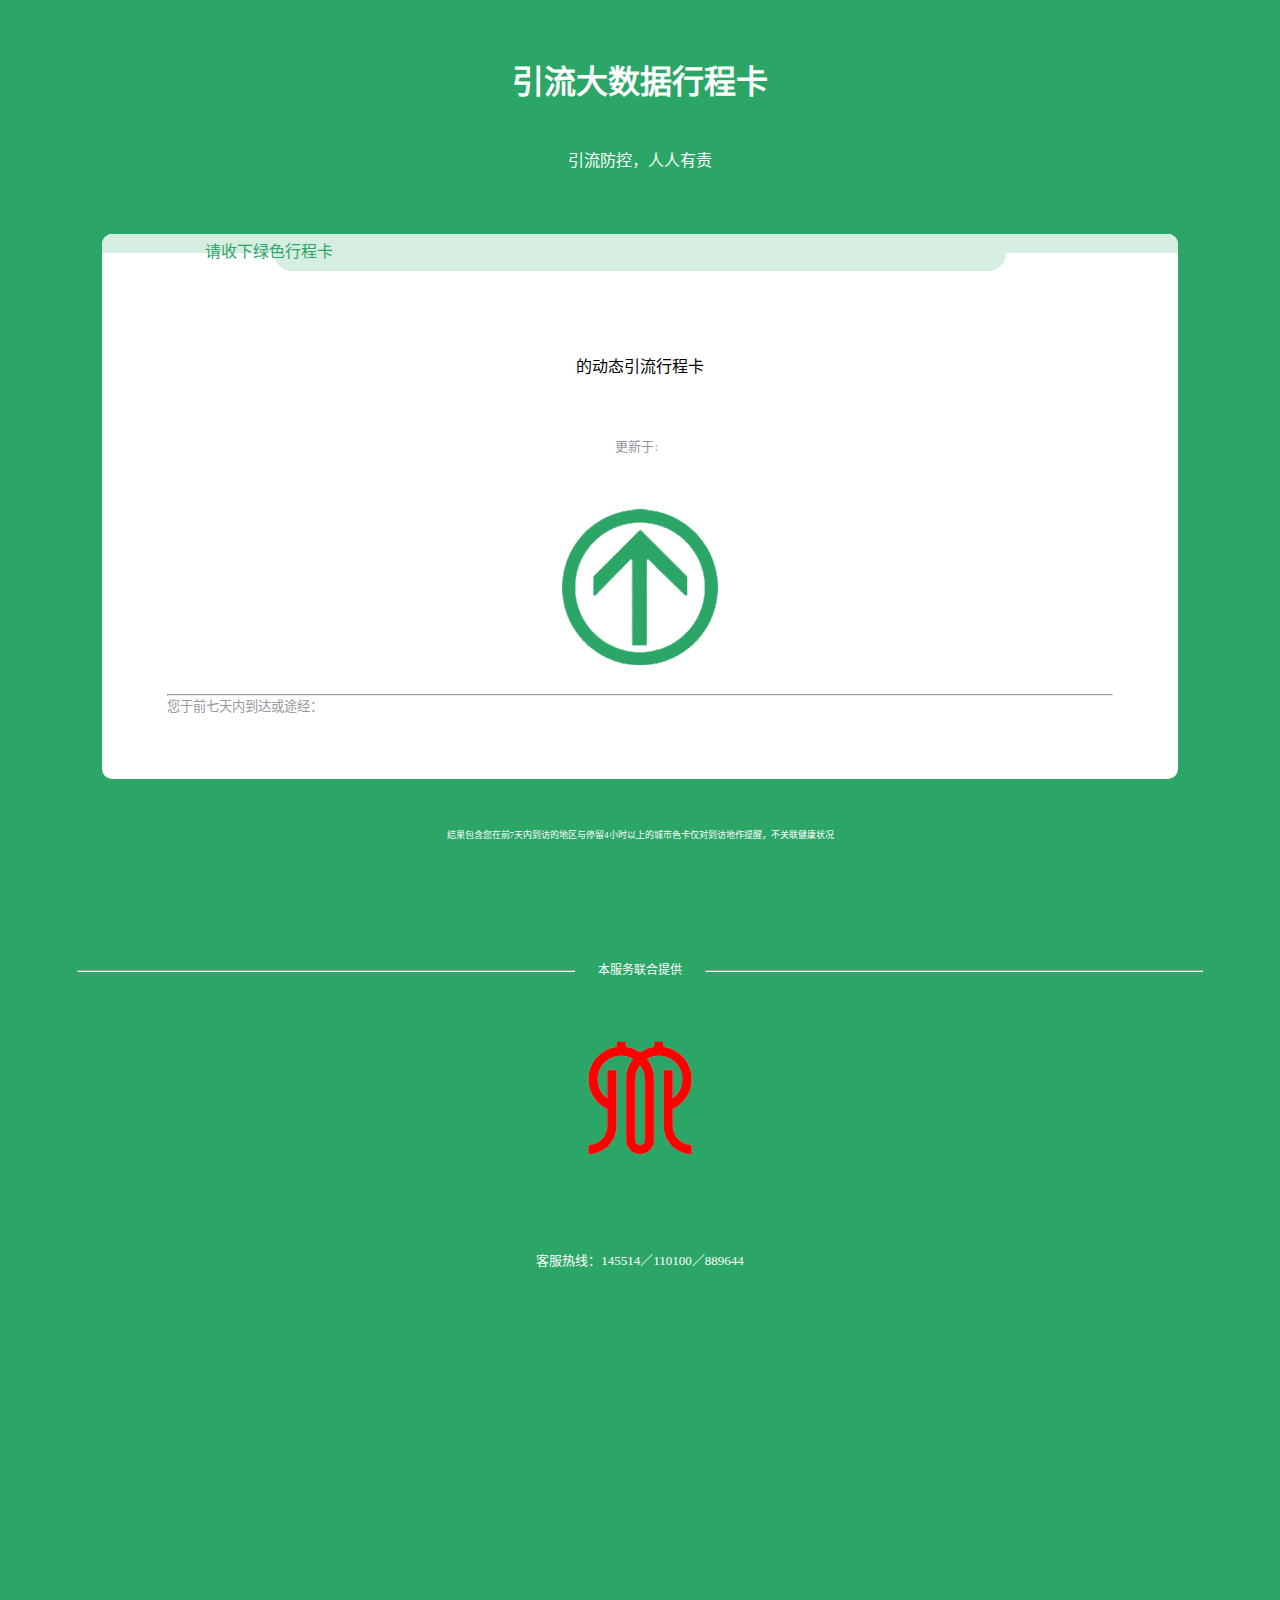
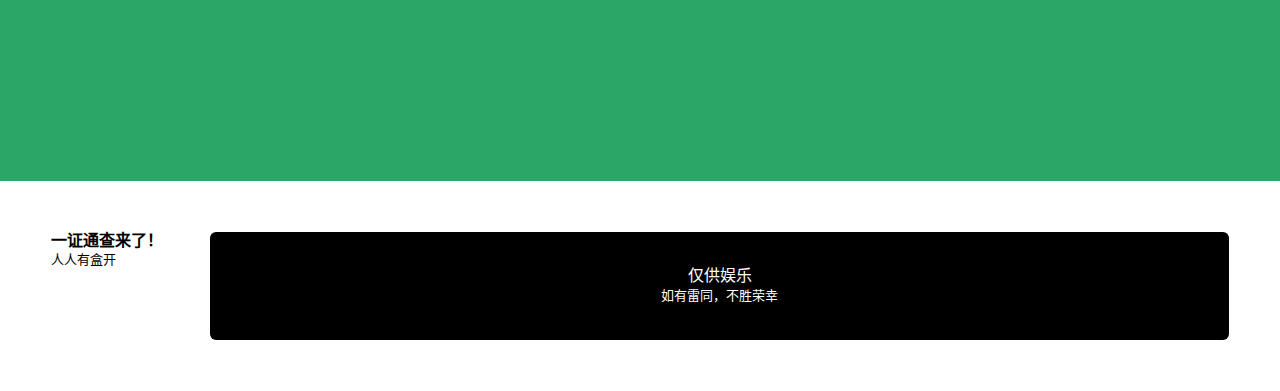
<file: kanagawa.html>
<!DOCTYPE html>
<html lang="zh-cn">
<head>
    <meta charset="UTF-8">
    <meta http-equiv="X-UA-Compatible" content="IE=edge">
    <meta name="viewport" content="width=device-width, initial-scale=1.0">
    <link rel="shortcut icon" href="img/kanagawa.ico" type="image/x-icon">
    <link rel="stylesheet" href="stylesheets/normalize.css">
    <link rel="stylesheet" href="stylesheets/style2.css">
    <title>神奈川通信旅程カード</title>
</head>
<body class="kanagawa">
    <header class="kanagawa-header">
        <div class="header-text">
            <span><b>引流大数据行程卡</b></span>
        </div>
    </header>
    <main class="kanagawa-main">
        <div class="main-title">
            <span>引流防控，人人有责</span>
        </div>
        <div class="main-card">
            <div class="dingwei">
                <div class="card-g">
                    &nbsp;
                </div>
                <div class="card-g2">
                    <div class="g2-1">
                        &nbsp;&nbsp;&nbsp;&nbsp;&nbsp;&nbsp;&nbsp;
                    </div>
                    <div class="g2-2">
                        &nbsp;
                    </div>
                    <div class="g2-3">
                        &nbsp;&nbsp;&nbsp;&nbsp;&nbsp;&nbsp;&nbsp;
                    </div>
                </div>
                <div class="card-title">
                    <span class="card-title-1">请收下绿色行程卡</span>
                </div>
            </div>
            <div class="card-main">
                <div class="cm-1">
                    <span class="cm-1-1" data-kanagawa="phonecode"></span> 的动态引流行程卡
                </div>
                <div class="cm-2">
                    更新于: &nbsp;<span data-kanagawa="time" class="cm-2-1"></span>
                </div>
                <div>
                    <img src="img/gif_green.aa2c099c.gif" alt="哈哈">
                </div>
            </div>
            <div class="card-hr">
                <hr class="hr">
            </div>
            <div class="card-footer">
                <span class="cf-1">您于前七天内到达或途经：&nbsp;</span>
                <span data-kanagawa="area" class="cf-1"></span>
            </div>
        </div>
        <div class="main-ad">
            <div class="ad-1">
                <span>结果包含您在前7天内到访的地区与停留4小时以上的城市色卡仅对到访地作提醒，不关联健康状况</span>
            </div>
            <div class="ad-2">
                <div class="ad-2-1">
                    <span data-kanagawa="id" class="ad-2-1-1"></span>
                </div>
                <div class="ad-2-2">
                    <!--
                        <span>————————— 本服务联合提供 —————————</span>
                    -->
                    <div class="ad-2-2-1"><hr></div><div class="ad-2-2-2">本服务联合提供</div> <div class="ad-2-2-3"><hr></div>
                </div>
                <div class="ad-2-3">
                    <a href="https://www.pref.kanagawa.jp/"><img class="ad-2-3-1" src="img/Flag_of_Kanagawa_Prefecture.svg-removebg-preview.png" alt="怎么会是呢？"></a>
                </div>
            </div>
            <div class="ad-3">
                <span>客服热线：145514／110100／889644</span>
            </div>
        </div>
    </main>
    <footer class="kanagawa-footer">
        <div class="footer-1">
            <span class="footer-1-1"><b>一证通查来了！</b></span>
            <br>
            <span class="footer-1-2">人人有盒开</span>
        </div>
        <div class="footer-2">
            <span>仅供娱乐</span>
            <br>
            <span class="footer-2-1">如有雷同，不胜荣幸</span>
        </div>
    </footer>
    <script src="https://cdnjs.cloudflare.com/ajax/libs/jquery/3.6.0/jquery.min.js"></script>
    <script src="scripts/time.js"></script>
    <script src="scripts/main2.js"></script>
</body>
</html>
</file>
<file: stylesheets/style2.css>
.kanagawa {
    background-color: #2ca667;
    height: 100%;
    display: flex;
    flex-direction: column;
    min-height: 100vh;
}

span {
    color: rgb(255, 255, 255);
}

.kanagawa-header {
    flex: 0 1 auto;
    text-align: center;
    font-size: xx-large;

}

.header-text {
    margin-top: 5%;
    margin-bottom: 1%;
}

.kanagawa-main {
    flex: 1 1 auto;
    display: flex;
    flex-direction: column;
    text-align: center;
}

.main-title {
    flex: 0 1 auto;
    margin-top: 3%;
    margin-bottom: 5%;
}

.main-card {
    flex: 1 1 auto;
    background-color: white;
    margin-left: 8%;
    margin-right: 8%;
    border-radius: 10px;
    /*border: 0.1px solid rgb(247, 241, 241);*/

}

.card-g, .card-g2, .g2-1, .g2-2, .g2-3{
    background-color: #d6ede1;
}

.card-g {
    border-radius: 10px 10px 0px 0px;
}

.card-g2 {
    margin-left: 12%;
    margin-right: 12%;
    display: flex;
    background-color: white;

    padding-left: 4%;
    padding-right: 4%;
}

.g2-1 {
    flex: 0 1 auto;
    border-radius: 0px 0px 0px 100px;
    margin-bottom: 3%;
}

.g2-2 {
    flex: 1 1 auto;
    border-radius: 0px 0px 1px 1px;
    margin-bottom: 3%;
}

.g2-3 {
    flex: 0 1 auto;
    border-radius: 0px 0px 100px 0px;
    margin-bottom: 3%;
}

.dingwei {
    position: relative;
}

.card-title {
    position: absolute;
    margin: auto;
    top: 0px;
    left: 0px;
    transform: translate(50%, 50%); /* 50%为自身尺寸的一半 */
    -webkit-transform: translate(80%, 50%);
}

.card-title-1 {
    color: #2ca667;
}

.card-main {
    margin-top: 10;
}

.cm-1 {
    color: black;
    margin-top: 6%;
    margin-bottom: 6%;
}

.cm-1-1 {
    color: black;
}

.cm-2 {
    color: #95959F;
    margin-bottom: 3%;
    font-size: small;
}

.cm-2-1 {
    color: #95959F;
    font-size: small;
}

.card-hr {
    margin-left: 6%;
    margin-right: 6%;
}

.hr {
    color: #e4e4e4;
    vertical-align: baseline;
    font-size: .3rem;
}

.card-footer {
    text-align: left;
    margin-left: 6%;
    margin-right: 6%;
    margin-bottom: 6%;
    font-size: smaller;
}

.cf-1 {
    color: #9898A1;
}

.main-ad {
    flex: 0 1 auto;
}

.ad-1 {
    margin: 7%;
    margin-top: 4%;
    font-size: 9px;
}

.ad-2 {
    margin: 6%;
    display: flex;
    flex-direction: column;
}

.ad-2-1 {
    margin-bottom: 3%;
}

.ad-2-2 {
    white-space: nowrap;
    margin: 0;
    padding: 0;
    vertical-align: baseline;
    font-size:12px;
    display: flex;
}

.ad-2-2-1 {
    flex: 0 1 auto;
    width: 100%;
    color: white;
}

.ad-2-2-2 {
    flex: 1 0 auto;
    color: white;
    margin-left: 2%;
    margin-right: 2%;
}

.ad-2-2-3 {
    flex: 0 1 auto;
    width: 100%;
    color: white;
}

.ad-2-3 {
    margin-top: 4%;
}

.ad-2-3-1 {
    width: 20%;
    height: 20%;
}

.ad-3 {
    margin-top: 4%;
    font-size: 13px;
    margin-bottom: 40%;
}



.kanagawa-footer {
    flex: 0 1 auto;
    display: flex;
    background-color: white;
    padding: 7%;
    padding: 4%;
}

.footer-1 {
    flex: 0 1 auto;
    display: inline-block; 
    margin-right: 4%;

}

.footer-1-1 {
    color: black;
}

.footer-1-2 {
    color: black;
    font-size: small;
}

.footer-2 {
    text-align: center;
    flex: 1 1 auto;
    background-color: black;
    padding: 3%;
    border-radius: 6px;
}

.footer-2-1 {
    font-size: small;
}
</file>
